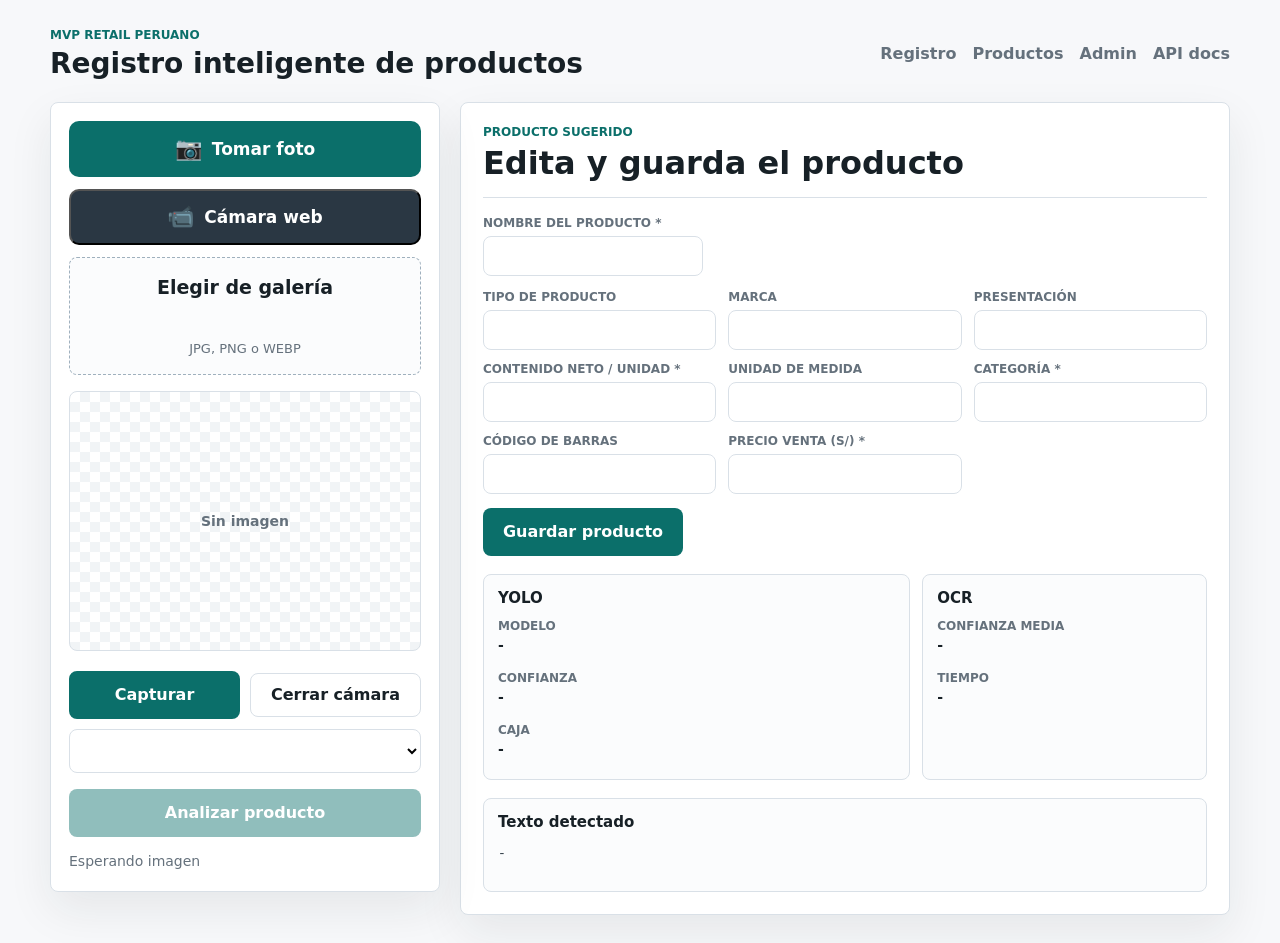
<file: app/web/index.html>
<!doctype html>
<html lang="es">
  <head>
    <meta charset="utf-8" />
    <meta name="viewport" content="width=device-width, initial-scale=1" />
    <title>Registro inteligente de productos</title>
    <link rel="stylesheet" href="static/styles.css?v=3" />
  </head>
  <body>
    <main class="app-shell">
      <header class="topbar">
        <div>
          <p class="eyebrow">MVP retail peruano</p>
          <h1>Registro inteligente de productos</h1>
        </div>
        <nav class="topnav">
          <a href="/">Registro</a>
          <a href="/productos">Productos</a>
          <a href="/admin">Admin</a>
          <a class="docs-link" href="/docs">API docs</a>
        </nav>
      </header>

      <section class="workspace" aria-label="Reconocimiento de producto">
        <form id="recognition-form" class="upload-panel">
          <div class="upload-actions">
            <label class="capture-button" for="camera-input">
              <span aria-hidden="true">📷</span>
              <span>Tomar foto</span>
              <input
                id="camera-input"
                type="file"
                accept="image/*"
                capture="environment"
                hidden
              />
            </label>
            <button id="webcam-toggle" class="capture-button capture-button--alt" type="button">
              <span aria-hidden="true">📹</span>
              <span>Cámara web</span>
            </button>
            <label id="drop-zone" class="drop-zone" for="image-input">
              <input id="image-input" name="image" type="file" accept="image/*" />
              <span class="drop-title">Elegir de galería</span>
              <span id="file-name" class="drop-subtitle">JPG, PNG o WEBP</span>
            </label>
          </div>

          <div class="preview-frame">
            <img id="preview-image" alt="Vista previa del producto" hidden />
            <video
              id="preview-video"
              autoplay
              playsinline
              muted
              hidden
              aria-label="Vista en vivo de la cámara web"
            ></video>
            <div id="preview-empty" class="preview-empty">Sin imagen</div>
          </div>

          <div id="webcam-actions" class="webcam-actions" hidden>
            <button id="webcam-capture" type="button" class="primary-button">Capturar</button>
            <button id="webcam-close" type="button" class="secondary-button">Cerrar cámara</button>
            <select id="webcam-device" class="webcam-device" aria-label="Cámara"></select>
          </div>

          <button id="submit-button" class="primary-button" type="submit" disabled>
            Analizar producto
          </button>
          <p id="status-text" class="status-text" role="status">Esperando imagen</p>
        </form>

        <section class="result-panel" aria-live="polite">
          <div class="result-heading">
            <p class="eyebrow">Producto sugerido</p>
            <h2>Edita y guarda el producto</h2>
          </div>

          <form id="product-form" class="product-form" novalidate>
            <div class="field field--name">
              <label for="product-name-input">Nombre del producto *</label>
              <div class="autocomplete">
                <input
                  id="product-name-input"
                  name="nombre_producto"
                  type="text"
                  autocomplete="off"
                  required
                  maxlength="200"
                />
                <ul
                  id="suggestions-list"
                  class="suggestions"
                  role="listbox"
                  hidden
                ></ul>
              </div>
              <p class="field-error" data-error-for="nombre_producto" hidden></p>
            </div>

            <div class="field-grid">
              <div class="field">
                <label for="product-type-input">Tipo de producto</label>
                <input id="product-type-input" name="tipo_producto" type="text" maxlength="120" />
              </div>
              <div class="field">
                <label for="brand-input">Marca</label>
                <input id="brand-input" name="marca" type="text" maxlength="120" />
              </div>
              <div class="field">
                <label for="presentation-input">Presentación</label>
                <input id="presentation-input" name="presentacion" type="text" maxlength="120" />
              </div>
              <div class="field">
                <label for="content-input">Contenido neto / Unidad *</label>
                <input
                  id="content-input"
                  name="contenido_neto"
                  type="text"
                  maxlength="60"
                  required
                />
                <p class="field-error" data-error-for="contenido_neto" hidden></p>
              </div>
              <div class="field">
                <label for="unit-input">Unidad de medida</label>
                <input id="unit-input" name="unidad_medida" type="text" maxlength="20" />
              </div>
              <div class="field">
                <label for="category-input">Categoría *</label>
                <input id="category-input" name="categoria_sugerida" type="text" maxlength="120" required />
                <p class="field-error" data-error-for="categoria_sugerida" hidden></p>
              </div>
              <div class="field">
                <label for="barcode-input">Código de barras</label>
                <input id="barcode-input" name="codigo_barras" type="text" maxlength="64" />
                <p class="field-error" data-error-for="codigo_barras" hidden></p>
              </div>
              <div class="field">
                <label for="price-input">Precio venta (S/) *</label>
                <input
                  id="price-input"
                  name="precio_venta"
                  type="number"
                  inputmode="decimal"
                  min="0"
                  step="0.01"
                  required
                />
                <p class="field-error" data-error-for="precio_venta" hidden></p>
              </div>
            </div>

            <div class="form-actions">
              <button id="save-button" type="submit" class="primary-button">Guardar producto</button>
              <p id="save-status" class="status-text" role="status"></p>
            </div>
          </form>

          <div id="warnings" class="warnings" hidden></div>

          <div class="trace-grid">
            <section>
              <h3>YOLO</h3>
              <dl>
                <div>
                  <dt>Modelo</dt>
                  <dd id="model-value">-</dd>
                </div>
                <div>
                  <dt>Confianza</dt>
                  <dd id="confidence-value">-</dd>
                </div>
                <div>
                  <dt>Caja</dt>
                  <dd id="bbox-value">-</dd>
                </div>
              </dl>
            </section>

            <section>
              <h3>OCR</h3>
              <dl>
                <div>
                  <dt>Confianza media</dt>
                  <dd id="ocr-confidence-value">-</dd>
                </div>
                <div>
                  <dt>Tiempo</dt>
                  <dd id="time-value">-</dd>
                </div>
              </dl>
            </section>
          </div>

          <section class="ocr-panel">
            <h3>Texto detectado</h3>
            <pre id="ocr-text">-</pre>
          </section>
        </section>
      </section>
    </main>

    <script src="static/app.js?v=3" defer></script>
  </body>
</html>
</file>
<file: app/web/static/styles.css>
:root {
  color-scheme: light;
  --bg: #f7f8fa;
  --panel: #ffffff;
  --ink: #172026;
  --muted: #65717c;
  --line: #d9e0e7;
  --accent: #0b6f6a;
  --accent-dark: #075652;
  --danger: #9b1c31;
  --danger-bg: #fff1f3;
  --shadow: 0 18px 45px rgba(23, 32, 38, 0.08);
}

* {
  box-sizing: border-box;
}

body {
  margin: 0;
  min-height: 100vh;
  background: var(--bg);
  color: var(--ink);
  font-family:
    Inter, ui-sans-serif, system-ui, -apple-system, BlinkMacSystemFont, "Segoe UI", sans-serif;
  letter-spacing: 0;
}

button,
input {
  font: inherit;
}

.app-shell {
  width: min(1180px, calc(100% - 32px));
  margin: 0 auto;
  padding: 28px 0;
}

.topbar {
  display: flex;
  align-items: center;
  justify-content: space-between;
  gap: 20px;
  margin-bottom: 22px;
}

.eyebrow {
  margin: 0 0 6px;
  color: var(--accent);
  font-size: 12px;
  font-weight: 800;
  letter-spacing: 0;
  text-transform: uppercase;
}

h1,
h2,
h3,
p,
dl,
dd {
  margin: 0;
}

h1 {
  font-size: 28px;
  line-height: 1.14;
}

h2 {
  min-height: 38px;
  font-size: 32px;
  line-height: 1.18;
}

h3 {
  margin-bottom: 12px;
  font-size: 15px;
  line-height: 1.2;
}

.docs-link {
  flex: 0 0 auto;
  color: var(--accent);
  font-weight: 800;
  text-decoration: none;
}

.docs-link:hover {
  color: var(--accent-dark);
}

.topnav {
  display: flex;
  gap: 16px;
  align-items: center;
}

.topnav a {
  color: var(--muted);
  font-weight: 750;
  text-decoration: none;
}

.topnav a:hover {
  color: var(--accent-dark);
}

.product-form {
  display: grid;
  gap: 14px;
}

.field {
  display: grid;
  gap: 6px;
  position: relative;
}

.field label {
  color: var(--muted);
  font-size: 12px;
  font-weight: 750;
  text-transform: uppercase;
}

.field input {
  border: 1px solid var(--line);
  border-radius: 8px;
  background: #fff;
  padding: 10px 12px;
  font-size: 15px;
  outline: none;
  transition: border-color 120ms ease, box-shadow 120ms ease;
}

.field input:focus {
  border-color: var(--accent);
  box-shadow: 0 0 0 3px rgba(11, 111, 106, 0.18);
}

.field input.is-invalid {
  border-color: var(--danger);
  background: var(--danger-bg);
}

.field-error {
  color: var(--danger);
  font-size: 12px;
  font-weight: 700;
}

.field-grid {
  display: grid;
  grid-template-columns: repeat(3, minmax(0, 1fr));
  gap: 12px;
}

.form-actions {
  display: flex;
  align-items: center;
  gap: 14px;
}

.form-actions .primary-button {
  min-width: 200px;
}

.autocomplete {
  position: relative;
}

.suggestions {
  position: absolute;
  top: calc(100% + 4px);
  left: 0;
  right: 0;
  margin: 0;
  padding: 4px;
  list-style: none;
  background: #fff;
  border: 1px solid var(--line);
  border-radius: 8px;
  box-shadow: var(--shadow);
  z-index: 10;
  max-height: 220px;
  overflow: auto;
}

.suggestion {
  display: grid;
  gap: 2px;
  padding: 8px 10px;
  border-radius: 6px;
  cursor: pointer;
}

.suggestion:hover {
  background: #eef8f6;
}

.suggestion--empty {
  color: var(--muted);
  font-size: 13px;
  cursor: default;
}

.suggestion-name {
  font-size: 14px;
  font-weight: 800;
}

.suggestion-meta {
  color: var(--muted);
  font-size: 12px;
}

.modal-backdrop {
  position: fixed;
  inset: 0;
  background: rgba(23, 32, 38, 0.45);
  display: grid;
  place-items: center;
  z-index: 50;
}

.modal-backdrop[hidden] {
  display: none;
}

.modal {
  width: min(720px, calc(100% - 32px));
  max-height: 90vh;
  overflow: auto;
  background: var(--panel);
  border-radius: 10px;
  padding: 22px;
  box-shadow: var(--shadow);
  display: grid;
  gap: 16px;
}

.modal-header {
  display: flex;
  align-items: baseline;
  justify-content: space-between;
}

.modal-actions {
  display: flex;
  gap: 12px;
  justify-content: flex-end;
}

.secondary-button {
  min-height: 44px;
  padding: 0 16px;
  border-radius: 8px;
  border: 1px solid var(--line);
  background: #fff;
  color: var(--ink);
  cursor: pointer;
  font-weight: 750;
}

.secondary-button:hover:not(:disabled) {
  background: #f1f4f6;
}

.products-table {
  width: 100%;
  border-collapse: collapse;
  background: var(--panel);
  border-radius: 8px;
  overflow: hidden;
  box-shadow: var(--shadow);
}

.products-table th,
.products-table td {
  padding: 12px 14px;
  text-align: left;
  border-bottom: 1px solid var(--line);
  font-size: 14px;
}

.products-table th {
  background: #fbfcfd;
  color: var(--muted);
  font-size: 12px;
  text-transform: uppercase;
  font-weight: 750;
}

.products-table tr {
  cursor: pointer;
}

.products-table tr:hover td {
  background: #eef8f6;
}

.products-empty {
  padding: 32px;
  text-align: center;
  color: var(--muted);
}

.workspace {
  display: grid;
  grid-template-columns: 390px minmax(0, 1fr);
  gap: 20px;
  align-items: start;
}

.upload-panel,
.result-panel {
  border: 1px solid var(--line);
  border-radius: 8px;
  background: var(--panel);
  box-shadow: var(--shadow);
}

.upload-panel {
  position: sticky;
  top: 18px;
  display: grid;
  gap: 16px;
  padding: 18px;
}

.upload-actions {
  display: grid;
  gap: 12px;
}

.capture-button {
  display: flex;
  align-items: center;
  justify-content: center;
  gap: 10px;
  min-height: 56px;
  padding: 0 18px;
  border-radius: 10px;
  background: var(--accent);
  color: #fff;
  cursor: pointer;
  font-size: 17px;
  font-weight: 850;
  user-select: none;
  -webkit-tap-highlight-color: transparent;
  transition: background-color 150ms ease, transform 80ms ease;
}

.capture-button:hover {
  background: var(--accent-dark);
}

.capture-button:active {
  transform: scale(0.985);
}

.capture-button span:first-child {
  font-size: 22px;
  line-height: 1;
}

.drop-zone {
  display: grid;
  min-height: 118px;
  place-items: center;
  gap: 6px;
  border: 1px dashed #9fb0bd;
  border-radius: 8px;
  background: #fbfcfd;
  color: var(--muted);
  cursor: pointer;
  text-align: center;
  transition:
    border-color 150ms ease,
    background-color 150ms ease,
    color 150ms ease;
}

.drop-zone input {
  position: absolute;
  width: 1px;
  height: 1px;
  overflow: hidden;
  clip: rect(0 0 0 0);
}

.drop-zone.is-dragging,
.drop-zone:hover {
  border-color: var(--accent);
  background: #eef8f6;
  color: var(--ink);
}

.drop-title {
  color: var(--ink);
  font-size: 19px;
  font-weight: 850;
}

.drop-subtitle {
  max-width: 90%;
  overflow-wrap: anywhere;
  font-size: 13px;
}

.preview-frame {
  position: relative;
  display: grid;
  min-height: 260px;
  overflow: hidden;
  place-items: center;
  border: 1px solid var(--line);
  border-radius: 8px;
  background:
    linear-gradient(45deg, #f1f4f6 25%, transparent 25%),
    linear-gradient(-45deg, #f1f4f6 25%, transparent 25%),
    linear-gradient(45deg, transparent 75%, #f1f4f6 75%),
    linear-gradient(-45deg, transparent 75%, #f1f4f6 75%);
  background-position:
    0 0,
    0 10px,
    10px -10px,
    -10px 0;
  background-size: 20px 20px;
}

.preview-frame img,
.preview-frame video {
  width: 100%;
  height: 100%;
  max-height: 420px;
  object-fit: contain;
  background: #fff;
}

.capture-button--alt {
  background: #2a3743;
}

.capture-button--alt:hover {
  background: #18222b;
}

.capture-button.is-active {
  background: #c0392b;
}

.capture-button.is-active:hover {
  background: #962d20;
}

.webcam-actions {
  display: flex;
  flex-wrap: wrap;
  gap: 10px;
  align-items: center;
  margin-top: 4px;
}

.webcam-actions .primary-button,
.webcam-actions .secondary-button {
  flex: 1 1 140px;
  min-width: 140px;
}

.webcam-device {
  flex: 1 1 200px;
  min-height: 44px;
  padding: 0 10px;
  border: 1px solid var(--line);
  border-radius: 8px;
  background: #fff;
  font-size: 14px;
}

.preview-empty {
  color: var(--muted);
  font-size: 14px;
  font-weight: 700;
}

.primary-button {
  min-height: 48px;
  border: 0;
  border-radius: 8px;
  background: var(--accent);
  color: #fff;
  cursor: pointer;
  font-weight: 850;
}

.primary-button:hover:not(:disabled) {
  background: var(--accent-dark);
}

.primary-button:disabled {
  cursor: not-allowed;
  opacity: 0.45;
}

.status-text {
  min-height: 20px;
  color: var(--muted);
  font-size: 14px;
}

.status-text.is-error {
  color: var(--danger);
}

.result-panel {
  display: grid;
  gap: 18px;
  padding: 22px;
}

.result-heading {
  padding-bottom: 14px;
  border-bottom: 1px solid var(--line);
}

.product-grid {
  display: grid;
  grid-template-columns: repeat(5, minmax(0, 1fr));
  gap: 12px;
}

.product-grid div,
.trace-grid section,
.ocr-panel {
  min-width: 0;
  border: 1px solid var(--line);
  border-radius: 8px;
  background: #fbfcfd;
  padding: 14px;
}

dt {
  margin-bottom: 4px;
  color: var(--muted);
  font-size: 12px;
  font-weight: 750;
  text-transform: uppercase;
}

dd {
  min-height: 24px;
  overflow-wrap: anywhere;
  font-size: 16px;
  font-weight: 800;
}

.warnings {
  border: 1px solid #f0b3bd;
  border-radius: 8px;
  background: var(--danger-bg);
  color: var(--danger);
  padding: 12px 14px;
  font-size: 14px;
  font-weight: 700;
}

.trace-grid {
  display: grid;
  grid-template-columns: 1.2fr 0.8fr;
  gap: 12px;
}

.trace-grid dl {
  display: grid;
  gap: 10px;
}

.trace-grid dd {
  font-size: 14px;
  font-weight: 750;
}

.ocr-panel pre {
  max-height: 190px;
  overflow: auto;
  white-space: pre-wrap;
  overflow-wrap: anywhere;
  color: #2b3842;
  font-family: "SFMono-Regular", Consolas, "Liberation Mono", monospace;
  font-size: 13px;
  line-height: 1.55;
}

@media (max-width: 920px) {
  .workspace,
  .trace-grid {
    grid-template-columns: 1fr;
  }

  .upload-panel {
    position: static;
  }

  .product-grid,
  .field-grid {
    grid-template-columns: repeat(2, minmax(0, 1fr));
  }
}

@media (max-width: 560px) {
  .app-shell {
    width: min(100% - 20px, 1180px);
    padding: 18px 0;
  }

  .topbar {
    align-items: flex-start;
    flex-direction: column;
  }

  h1 {
    font-size: 24px;
  }

  h2 {
    font-size: 26px;
  }

  .product-grid,
  .field-grid {
    grid-template-columns: 1fr;
  }

  .capture-button {
    min-height: 60px;
    font-size: 18px;
  }

  .drop-zone {
    min-height: 80px;
  }

  .preview-frame {
    min-height: 200px;
  }

  .preview-frame img {
    max-height: 320px;
  }

  .primary-button {
    min-height: 54px;
    font-size: 16px;
  }

  input,
  select,
  textarea {
    font-size: 16px; /* prevents iOS auto-zoom on focus */
  }
}

.admin-body {
  display: grid;
  grid-template-columns: 250px minmax(0, 1fr);
  min-height: 100vh;
  background: #f3f5f8;
  color: #06172f;
}

.admin-sidebar {
  position: sticky;
  top: 0;
  display: grid;
  grid-template-rows: auto 1fr auto;
  height: 100vh;
  border-right: 1px solid #c5ceda;
  background: #f8fafc;
}

.admin-brand {
  display: grid;
  gap: 6px;
  padding: 26px 12px 22px;
}

.admin-brand strong {
  color: #002a66;
  font-size: 25px;
  line-height: 1.1;
}

.admin-brand span,
.admin-user span {
  color: #37506d;
  font-size: 13px;
}

.admin-nav {
  display: grid;
  align-content: start;
  gap: 4px;
  padding: 0 8px;
}

.admin-nav a {
  display: flex;
  align-items: center;
  gap: 14px;
  min-height: 48px;
  padding: 0 14px;
  border-left: 3px solid transparent;
  color: #12233c;
  font-size: 16px;
  text-decoration: none;
}

.admin-nav a:hover,
.admin-nav a.is-active {
  border-left-color: #0b438f;
  background: #dfe7f2;
  color: #002a66;
}

.admin-nav span {
  width: 24px;
  color: #0b438f;
  font-weight: 900;
  text-align: center;
}

.admin-user {
  display: grid;
  grid-template-columns: 38px minmax(0, 1fr);
  gap: 12px;
  align-items: center;
  min-height: 72px;
  padding: 12px;
  border-top: 1px solid #c5ceda;
}

.admin-avatar {
  display: grid;
  width: 38px;
  height: 38px;
  place-items: center;
  border-radius: 999px;
  background: #0b438f;
  color: #fff;
  font-size: 12px;
  font-weight: 900;
}

.admin-user strong {
  display: block;
  font-size: 15px;
}

.admin-main {
  min-width: 0;
}

.admin-topbar {
  display: flex;
  align-items: center;
  justify-content: space-between;
  gap: 24px;
  min-height: 84px;
  padding: 0 26px;
  border-bottom: 1px solid #c5ceda;
  background: #f9fbfd;
}

.admin-topbar h1 {
  color: #002a66;
  font-size: 20px;
}

.admin-search {
  display: flex;
  align-items: center;
  gap: 14px;
  width: min(320px, 100%);
  min-height: 44px;
  padding: 0 14px;
  border: 1px solid #b9c4d2;
  border-radius: 8px;
  background: #f2f5f9;
}

.admin-search input {
  width: 100%;
  border: 0;
  outline: 0;
  background: transparent;
  color: #15243a;
  font-size: 13px;
}

.admin-metrics {
  display: grid;
  grid-template-columns: repeat(6, minmax(140px, 1fr));
  gap: 16px;
  padding: 24px 24px 22px;
}

.metric-card {
  display: grid;
  gap: 8px;
  min-height: 96px;
  padding: 16px;
  border: 1px solid #c3ccda;
  border-radius: 10px;
  background: #fbfcfe;
}

.metric-card span {
  color: #243756;
  font-size: 12px;
  font-weight: 800;
  text-transform: uppercase;
}

.metric-card strong {
  color: #070d17;
  font-size: 30px;
  line-height: 1;
}

.metric-card--primary {
  border-color: #0b438f;
  background: #0b438f;
}

.metric-card--primary span,
.metric-card--primary strong {
  color: #fff;
}

.admin-filters {
  display: grid;
  grid-template-columns: 150px 180px minmax(220px, 1fr) 140px;
  gap: 16px;
  align-items: end;
  margin: 0 24px 24px;
  padding: 14px;
  border: 1px solid #c3ccda;
  border-radius: 10px;
  background: #fbfcfe;
}

.admin-filters label,
.review-form label {
  display: grid;
  gap: 7px;
  color: #213655;
  font-size: 11px;
  font-weight: 850;
  text-transform: uppercase;
}

.admin-filters select,
.review-form input,
.review-form select,
.review-form textarea {
  width: 100%;
  min-height: 38px;
  border: 1px solid #b8c3d1;
  border-radius: 6px;
  background: #fff;
  padding: 8px 10px;
  color: #101c2f;
  outline: 0;
  font-size: 13px;
}

.confidence-filter span {
  display: flex;
  justify-content: space-between;
}

.confidence-filter input {
  accent-color: #0b438f;
}

.admin-button {
  min-height: 38px;
  border: 0;
  border-radius: 6px;
  padding: 0 14px;
  cursor: pointer;
  font-size: 13px;
  font-weight: 850;
}

.admin-button--primary,
.table-action {
  background: #002a66;
  color: #fff;
}

.admin-button--success {
  background: #098447;
  color: #fff;
}

.admin-button--danger {
  background: #b4232d;
  color: #fff;
}

.admin-button--muted {
  border: 1px solid #b8c3d1;
  background: #e8ecf1;
  color: #16263d;
}

.admin-workspace {
  display: grid;
  grid-template-columns: minmax(500px, 1.35fr) minmax(420px, 0.95fr);
  gap: 24px;
  padding: 0 24px 38px;
}

.review-list,
.review-detail {
  min-width: 0;
  overflow: hidden;
  border: 1px solid #c3ccda;
  border-radius: 10px;
  background: #fbfcfe;
}

.admin-panel-heading {
  display: flex;
  justify-content: space-between;
  align-items: center;
  min-height: 44px;
  padding: 0 16px;
  border-bottom: 1px solid #c3ccda;
}

.admin-panel-heading h2 {
  min-height: 0;
  color: #050b14;
  font-size: 14px;
}

.admin-panel-heading span {
  color: #002a66;
  font-size: 11px;
  font-weight: 850;
  text-transform: uppercase;
}

.review-table-wrap {
  min-height: 500px;
  overflow: auto;
}

.review-table {
  width: 100%;
  border-collapse: collapse;
}

.review-table th,
.review-table td {
  padding: 12px;
  border-bottom: 1px solid #c3ccda;
  text-align: left;
  vertical-align: middle;
  font-size: 12px;
}

.review-table th {
  background: #f0f3f7;
  color: #243756;
  font-size: 11px;
  font-weight: 900;
  text-transform: uppercase;
}

.review-table tr {
  cursor: pointer;
}

.review-table tr:hover td,
.review-table tr.is-selected td {
  background: #e7edf5;
}

.review-table td strong,
.review-table td span {
  display: block;
}

.review-table td strong {
  margin-bottom: 3px;
  color: #040913;
  font-size: 13px;
}

.review-table td span {
  color: #213655;
}

.review-thumb {
  width: 40px;
  height: 40px;
  border-radius: 5px;
  object-fit: cover;
  background: #e4e8ee;
}

.good-score {
  color: #009246;
  margin-right: 10px;
}

.low-score {
  color: #d62828;
  margin-right: 10px;
}

.status-pill {
  display: inline-flex;
  align-items: center;
  min-height: 20px;
  padding: 0 9px;
  border-radius: 999px;
  font-size: 10px;
  font-weight: 900;
  text-transform: uppercase;
}

.status-pending_review {
  background: #fff0c2;
  color: #9a5b00;
}

.status-validated {
  background: #d7f8e4;
  color: #007337;
}

.status-corrected,
.status-training_candidate,
.status-used_for_training {
  background: #dceafe;
  color: #0b438f;
}

.status-rejected {
  background: #ffd8dc;
  color: #b4232d;
}

.status-duplicate,
.status-ignored {
  background: #e5e9ef;
  color: #41516a;
}

.table-actions {
  display: flex;
  gap: 8px;
  align-items: center;
}

.table-action {
  min-height: 28px;
  border: 0;
  border-radius: 4px;
  padding: 0 12px;
  cursor: pointer;
  font-size: 12px;
  font-weight: 850;
}

.table-action--danger {
  background: #b4232d;
  color: #fff;
}

.review-empty,
.detail-empty,
.table-loading {
  padding: 40px 20px;
  color: #5c6d84;
  text-align: center;
}

.table-loading.is-error {
  color: #b4232d;
}

.review-detail {
  align-self: start;
}

#detail-content {
  display: grid;
  gap: 16px;
  padding: 16px;
}

.image-review-grid {
  display: grid;
  grid-template-columns: 1fr 1fr;
  gap: 12px;
}

.image-review-grid img {
  display: block;
  width: 100%;
  aspect-ratio: 1 / 1;
  border: 1px solid #b8c3d1;
  border-radius: 7px;
  background: #111827;
  object-fit: cover;
}

.detail-label {
  display: block;
  margin-bottom: 8px;
  color: #213655;
  font-size: 10px;
  font-weight: 900;
  text-transform: uppercase;
}

.crop-box {
  position: relative;
}

.class-badge {
  position: absolute;
  top: 10px;
  left: 10px;
  max-width: calc(100% - 20px);
  overflow: hidden;
  border-radius: 4px;
  background: #0b438f;
  color: #fff;
  padding: 5px 8px;
  font-size: 11px;
  font-weight: 900;
  text-overflow: ellipsis;
  white-space: nowrap;
}

.ocr-review-box,
.ai-suggestion-box {
  display: grid;
  gap: 10px;
  border: 1px solid #b8c3d1;
  border-radius: 7px;
  padding: 12px;
  background: #f0f3f7;
}

.ocr-review-box div {
  display: flex;
  justify-content: space-between;
  gap: 12px;
}

.ocr-review-box p {
  max-height: 90px;
  overflow: auto;
  color: #111827;
  font-size: 12px;
  font-style: italic;
  line-height: 1.5;
}

.ocr-review-box strong {
  color: #0b438f;
  font-size: 10px;
  text-transform: uppercase;
}

.ai-suggestion-box {
  border-color: #b6c8df;
  background: #e2edf8;
}

.ai-suggestion-box span {
  color: #0b438f;
  font-size: 10px;
  font-weight: 900;
  text-transform: uppercase;
}

.ai-suggestion-box strong {
  color: #06172f;
  font-size: 14px;
}

.review-form {
  display: grid;
  gap: 12px;
}

.review-form-grid {
  display: grid;
  grid-template-columns: repeat(2, minmax(0, 1fr));
  gap: 10px;
}

.review-form textarea {
  min-height: 72px;
  resize: vertical;
}

.training-toggle {
  display: flex !important;
  grid-template-columns: none;
  align-items: center;
  gap: 10px;
  text-transform: none !important;
  font-size: 13px !important;
}

.training-toggle input {
  width: 16px;
  min-height: 16px;
  accent-color: #0b438f;
}

.review-actions {
  display: flex;
  flex-wrap: wrap;
  gap: 10px;
}

@media (max-width: 1180px) {
  .admin-body {
    grid-template-columns: 1fr;
  }

  .admin-sidebar {
    position: static;
    height: auto;
  }

  .admin-nav {
    grid-template-columns: repeat(4, minmax(0, 1fr));
    padding-bottom: 10px;
  }

  .admin-user {
    display: none;
  }

  .admin-metrics {
    grid-template-columns: repeat(3, minmax(0, 1fr));
  }

  .admin-workspace {
    grid-template-columns: 1fr;
  }
}

@media (max-width: 720px) {
  .admin-topbar {
    align-items: stretch;
    flex-direction: column;
    padding: 18px;
  }

  .admin-search {
    width: 100%;
  }

  .admin-nav,
  .admin-metrics,
  .admin-filters,
  .image-review-grid,
  .review-form-grid {
    grid-template-columns: 1fr;
  }

  .admin-workspace,
  .admin-metrics {
    padding-left: 14px;
    padding-right: 14px;
  }

  .admin-filters {
    margin-left: 14px;
    margin-right: 14px;
  }
}
</file>
